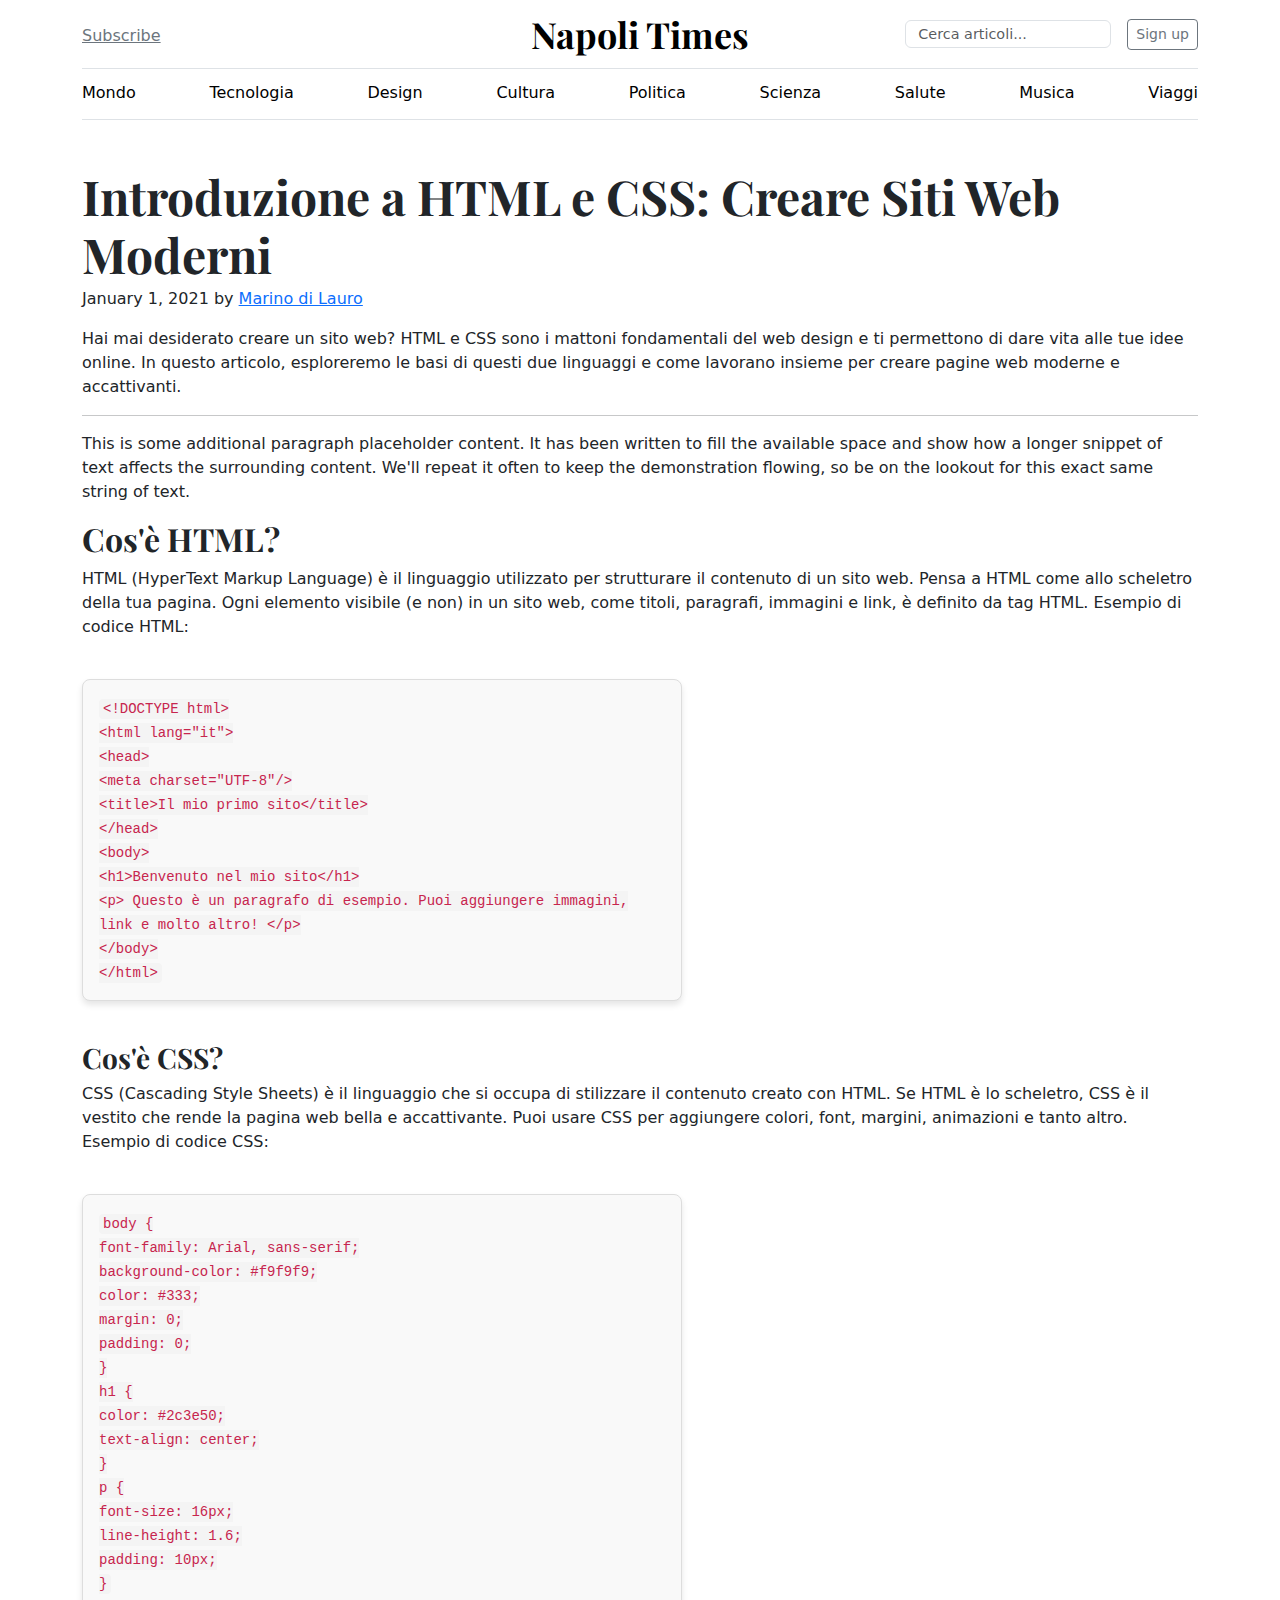
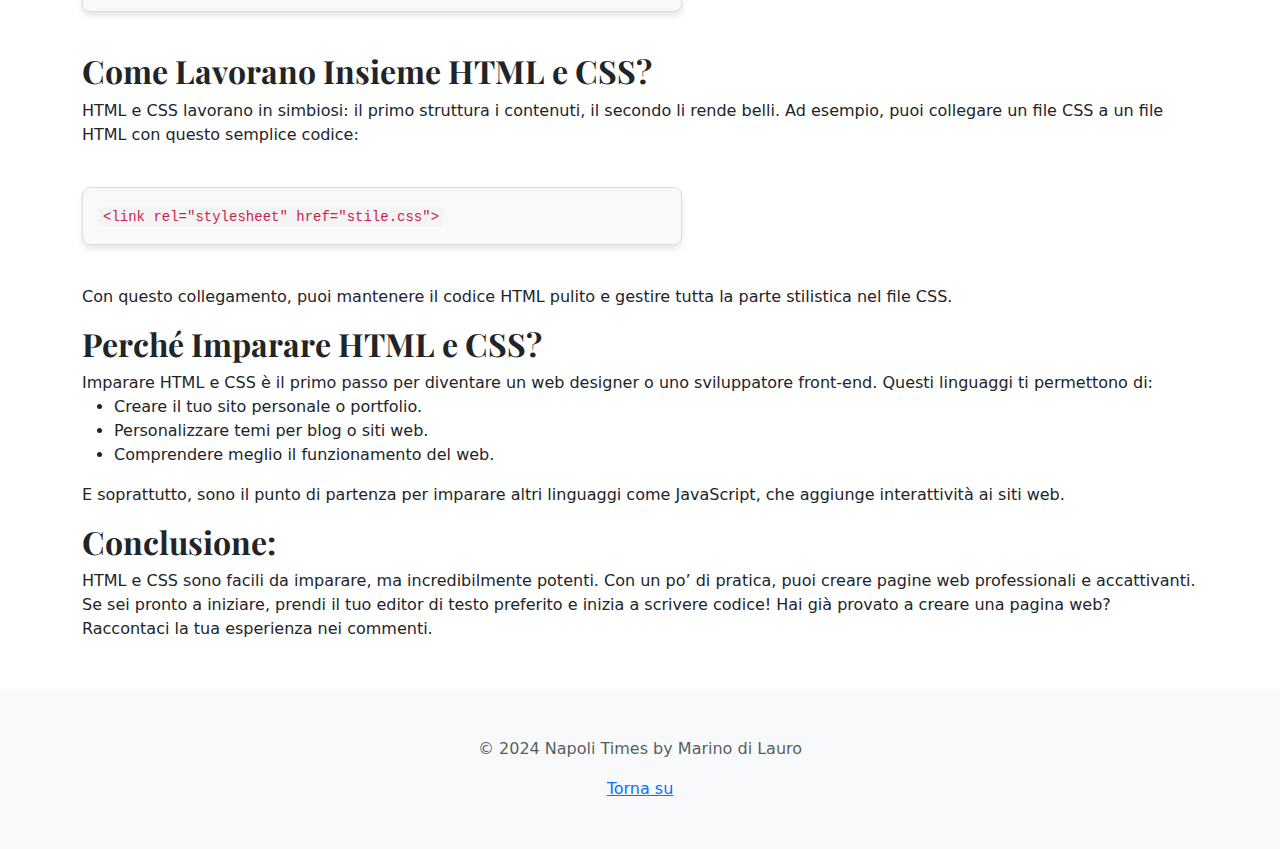
<file: article.html>
<!DOCTYPE html>
<html lang="en">
  <head>
    <meta charset="UTF-8" />
    <meta name="viewport" content="width=device-width, initial-scale=1.0" />
    <title>Napoli Times</title>

    <!-- Bootstrap link -->
    <link
      href="https://cdn.jsdelivr.net/npm/bootstrap@5.3.3/dist/css/bootstrap.min.css"
      rel="stylesheet"
      integrity="sha384-QWTKZyjpPEjISv5WaRU9OFeRpok6YctnYmDr5pNlyT2bRjXh0JMhjY6hW+ALEwIH"
      crossorigin="anonymous"
    />
    <!-- Fontawesome link -->
    <link
      rel="stylesheet"
      href="https://cdnjs.cloudflare.com/ajax/libs/font-awesome/6.5.1/css/all.min.css"
      integrity="sha512-DTOQO9RWCH3ppGqcWaEA1BIZOC6xxalwEsw9c2QQeAIftl+Vegovlnee1c9QX4TctnWMn13TZye+giMm8e2LwA=="
      crossorigin="anonymous"
      referrerpolicy="no-referrer"
    />
    <!-- Google fonts link -->
    <link rel="preconnect" href="https://fonts.googleapis.com" />
    <link rel="preconnect" href="https://fonts.gstatic.com" crossorigin />
    <link
      href="https://fonts.googleapis.com/css2?family=Playfair+Display:ital,wght@0,400..900;1,400..900&family=Unica+One&display=swap"
      rel="stylesheet"
    />

    <link rel="stylesheet" href="./assets/css/article_style.css" />
  </head>
  <body>
    <!-- #region Header -->
    <div class="container">
      <header class="border-bottom lh-1 py-3">
        <div class="row flex-nowrap justify-content-between align-items-center">
          <div class="col-4 pt-1">
            <a class="link-secondary" href="#">Subscribe</a>
          </div>
          <div class="col-4 text-center">
            <a
              class="blog-header-logo text-body-emphasis text-decoration-none fw-bold playfair_400"
              href="index.html"
              >Napoli Times</a
            >
          </div>
          <div class="col-4 d-flex justify-content-end align-items-center">
            <form class="col-12 col-lg-auto mb-3 mb-lg-0 me-lg-3" role="search">
              <input
                type="search"
                class="form-control"
                placeholder="Cerca articoli..."
                aria-label="Search"
              />
            </form>
            <a class="btn btn-sm btn-outline-secondary" href="#">Sign up</a>
          </div>
        </div>
      </header>

      <div class="nav-scroller py-1 mb-3 border-bottom">
        <nav class="nav nav-underline justify-content-between">
          <a class="nav-item nav-link link-body-emphasis" href="#">Mondo</a>
          <a class="nav-item nav-link link-body-emphasis" href="#"
            >Tecnologia</a
          >
          <a class="nav-item nav-link link-body-emphasis" href="#">Design</a>
          <a class="nav-item nav-link link-body-emphasis" href="#">Cultura</a>
          <a class="nav-item nav-link link-body-emphasis" href="#">Politica</a>
          <a class="nav-item nav-link link-body-emphasis" href="#">Scienza</a>
          <a class="nav-item nav-link link-body-emphasis" href="#">Salute</a>
          <a class="nav-item nav-link link-body-emphasis" href="#">Musica</a>
          <a class="nav-item nav-link link-body-emphasis" href="#">Viaggi</a>
        </nav>
      </div>
    </div>
    <!-- #endregion Header -->

    <!-- #region Main -->
    <main>
      <div class="container my-5">
        <article class="blog-post">
          <h1 class="display-5 fw-bold mb-1">
            Introduzione a HTML e CSS: Creare Siti Web Moderni
          </h1>
          <p class="blog-post-meta">
            January 1, 2021 by <a href="#">Marino di Lauro</a>
          </p>

          <p>
            Hai mai desiderato creare un sito web? HTML e CSS sono i mattoni
            fondamentali del web design e ti permettono di dare vita alle tue
            idee online. In questo articolo, esploreremo le basi di questi due
            linguaggi e come lavorano insieme per creare pagine web moderne e
            accattivanti.
          </p>
          <hr />
          <p>
            This is some additional paragraph placeholder content. It has been
            written to fill the available space and show how a longer snippet of
            text affects the surrounding content. We'll repeat it often to keep
            the demonstration flowing, so be on the lookout for this exact same
            string of text.
          </p>
          <h2>Cos'è HTML?</h2>
          <p>
            HTML (HyperText Markup Language) è il linguaggio utilizzato per
            strutturare il contenuto di un sito web. Pensa a HTML come allo
            scheletro della tua pagina. Ogni elemento visibile (e non) in un
            sito web, come titoli, paragrafi, immagini e link, è definito da tag
            HTML. Esempio di codice HTML:
          </p>
          <div class="code_card">
            <code>
              &lt;!DOCTYPE html&gt; <br />
              &lt;html lang="it"&gt; <br />
              &lt;head&gt; <br />
              &lt;meta charset="UTF-8"/&gt; <br />
              &lt;title&gt;Il mio primo sito&lt;/title&gt; <br />
              &lt;/head&gt; <br />
              &lt;body&gt; <br />
              &lt;h1&gt;Benvenuto nel mio sito&lt;/h1&gt; <br />
              &lt;p&gt; Questo è un paragrafo di esempio. Puoi aggiungere
              immagini, link e molto altro! &lt;/p&gt; <br />
              &lt;/body&gt; <br />
              &lt;/html&gt;
            </code>
          </div>
          <h3>Cos'è CSS?</h3>
          <p>
            CSS (Cascading Style Sheets) è il linguaggio che si occupa di
            stilizzare il contenuto creato con HTML. Se HTML è lo scheletro, CSS
            è il vestito che rende la pagina web bella e accattivante. Puoi
            usare CSS per aggiungere colori, font, margini, animazioni e tanto
            altro. Esempio di codice CSS:
          </p>
          <div class="code_card">
            <code>
              body { <br />
              font-family: Arial, sans-serif; <br />
              background-color: #f9f9f9; <br />
              color: #333; <br />
              margin: 0; <br />
              padding: 0; <br />
              } <br />
              h1 { <br />
              color: #2c3e50; <br />
              text-align: center; <br />
              } <br />
              p { <br />
              font-size: 16px; <br />
              line-height: 1.6; <br />
              padding: 10px; <br />
              }
            </code>
          </div>
          <h2>Come Lavorano Insieme HTML e CSS?</h2>
          <p>
            HTML e CSS lavorano in simbiosi: il primo struttura i contenuti, il
            secondo li rende belli. Ad esempio, puoi collegare un file CSS a un
            file HTML con questo semplice codice:
          </p>
          <div class="code_card">
            <code> &lt;link rel="stylesheet" href="stile.css"&gt; </code>
          </div>
          <p>
            Con questo collegamento, puoi mantenere il codice HTML pulito e
            gestire tutta la parte stilistica nel file CSS.
          </p>
          <h2>Perché Imparare HTML e CSS?</h2>
          Imparare HTML e CSS è il primo passo per diventare un web designer o
          uno sviluppatore front-end. Questi linguaggi ti permettono di:
          <ul>
            <li>Creare il tuo sito personale o portfolio.</li>
            <li>Personalizzare temi per blog o siti web.</li>
            <li>Comprendere meglio il funzionamento del web.</li>
          </ul>
          <p>
            E soprattutto, sono il punto di partenza per imparare altri
            linguaggi come JavaScript, che aggiunge interattività ai siti web.
          </p>
          <h2>Conclusione:</h2>
          <p>
            HTML e CSS sono facili da imparare, ma incredibilmente potenti. Con
            un po’ di pratica, puoi creare pagine web professionali e
            accattivanti. Se sei pronto a iniziare, prendi il tuo editor di
            testo preferito e inizia a scrivere codice! Hai già provato a creare
            una pagina web? Raccontaci la tua esperienza nei commenti.
          </p>
        </article>
      </div>
    </main>
    <!-- #endregion Main -->

    <!-- #region Footer -->
    <footer class="py-5 text-center text-body-secondary bg-body-tertiary">
      <p>&copy; 2024 Napoli Times by Marino di Lauro</p>
      <span class="mb-0">
        <a href="#">Torna su</a>
      </span>
    </footer>
    <!-- #endregion Footer -->
  </body>
</html>
</file>
<file: assets/css/article_style.css>
* {
  margin: 0;
  padding: 0;
  box-sizing: border-box;
}

/* #region :::: UTILITY RULES :::: */
h1,
h2,
h3,
h4,
h5 {
  font-family: "Playfair Display", Georgia, "Times New Roman", serif;
  font-weight: bold;
}

.playfair_400 {
  font-family: "Playfair Display", Georgia, "Times New Roman", serif;
  font-weight: 400;
}

code {
  background-color: #f4f4f4;
  color: #c7254e;
  padding: 2px 4px;
  border-radius: 4px;
  font-family: "Courier New", Courier, monospace;
}

.code_card {
  border: 1px solid #ddd;
  border-radius: 8px;
  padding: 16px;
  background-color: #f9f9f9;
  box-shadow: 0 4px 6px rgba(0, 0, 0, 0.1);
  max-width: 600px;
  margin: 40px 0;
  font-family: Arial, sans-serif;
}
/* #endregion :::: UTILITY RULES :::: */

/* #region :::: HEADER :::: */
.blog-header-logo {
  font-size: 2.25rem;
}
input[type="search"] {
  line-height: normal;
  padding: 0.3rem 0.75rem;
  font-size: 0.9rem;
}

/* #endregion :::: HEADER :::: */
</file>
